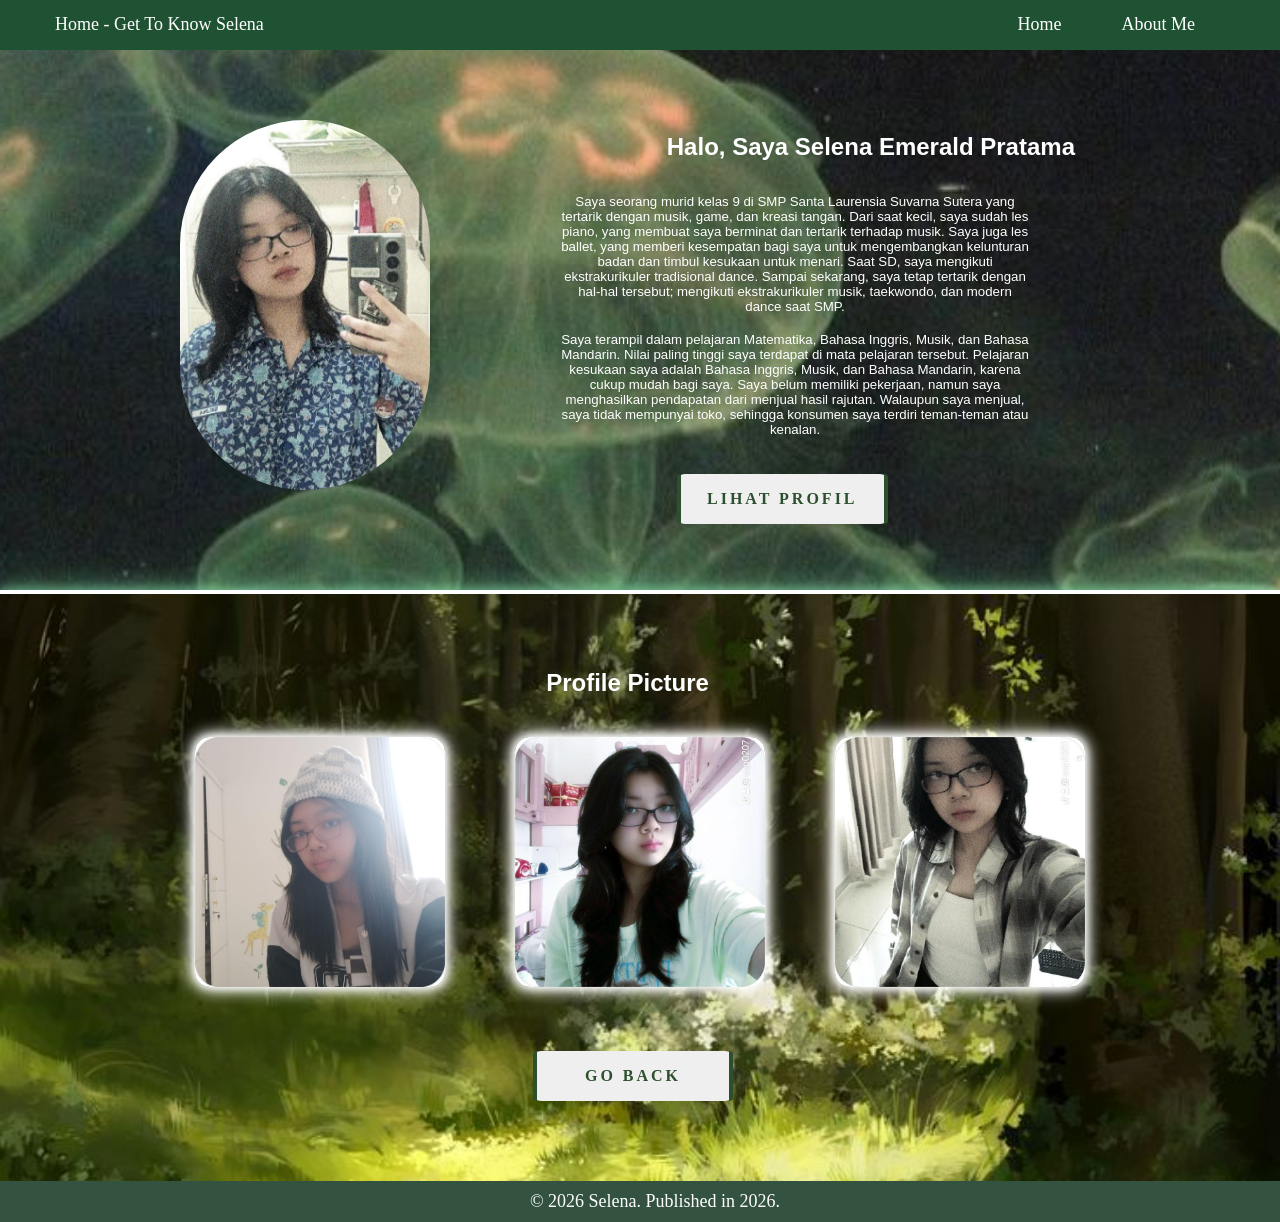
<file: Index.html>
<!DOCTYPE html>
<html>
<head>
	<meta charset="utf-8">
	<meta name="viewport" content="width=device-width, initial-scale=1">
	<link rel="stylesheet" href="Style-Home.CSS">
	<title>Get To Know Selena</title>

</head>
<body>
	<section class="home" id="home">
	<nav class="navbar">
		<p style="float:left;"> Home - Get To Know Selena </p>
		<div style="display: flex; justify-content: flex-end; gap: 20px;">
		<ul>
	<li><a href="index.html"> Home </a><li>
	<li><a href="about (2).html"> About Me </a><li>
	</ul>
</div>

</nav>

<div class="fixed-background-section">
<div class="content-wrapper">
<img class="profile-img" src="profile picture.jpeg">
<div class="text-content">
<h1 style="float:right;">Halo, Saya Selena Emerald Pratama</h1>
<div class="text-box">
 <h5 style="float:right;">Saya seorang murid kelas 9 di SMP Santa Laurensia Suvarna Sutera yang tertarik dengan musik, game, dan kreasi tangan. Dari saat kecil, saya sudah les piano, yang membuat saya berminat dan tertarik terhadap musik. Saya juga les ballet, yang memberi kesempatan bagi saya untuk mengembangkan kelunturan badan dan timbul kesukaan untuk menari. Saat SD, saya mengikuti ekstrakurikuler tradisional dance. Sampai sekarang, saya tetap tertarik dengan hal-hal tersebut; mengikuti ekstrakurikuler musik, taekwondo, dan modern dance saat SMP.</h5>
 <h5 style="float:right;">Saya terampil dalam pelajaran Matematika, Bahasa Inggris, Musik, dan Bahasa Mandarin. Nilai paling tinggi saya terdapat di mata pelajaran tersebut. Pelajaran kesukaan saya adalah Bahasa Inggris, Musik, dan Bahasa Mandarin, karena cukup mudah bagi saya. Saya belum memiliki pekerjaan, namun saya menghasilkan pendapatan dari menjual hasil rajutan. Walaupun saya menjual, saya tidak mempunyai toko, sehingga konsumen saya terdiri teman-teman atau kenalan. </h5>
</div>
</div>
</div>

<a href="#profile" class="button-link">
<button class="button">
  <span>Lihat Profil</span>
</button>
</a>
</section>

<hr class="neon-line">

<section class="profile" id="profile">
	<h1 style="float:center;">Profile Picture</h1>

<div class="container">
<img src="photo2.jpeg">
<img src="photo3.jpeg">
<img src="photo4.jpeg">
</div>

<a href="#home" class="button-link">
<button class="button">
  <span>Go Back</span>
</button>
</a>

</section>

<footer style="text-align:center; padding:10px; background:#33523f;">
  <p>© 2026 Selena. Published in 2026.</p>
</footer>

</div>

</body>
</html>
</file>
<file: Style-Home.CSS>
/* Reset sederhana */
* {
  margin: 0;
  padding: 0;
  box-sizing: border-box;
  font-family: Cinzel Decorative, serif;

/* Navbar */
.navbar {
  background-color: #1f5232; /* warna modern gelap */
  padding: 14px 25px;
  box-shadow: 0 2px 8px rgba(0,0,0,0.15);
  height:50px;

}

p{
  color:#ffffff;
  font-family: Cinzel Decorative, serif;
  font-size: 18px;
  margin-left:30px;
}

/* Menu */
.navbar ul {
  list-style: none;
  display: flex;
  align-items: center;
}

/* Item */
.navbar ul li {
  margin-right: 30px;

}

/* Link */
.navbar ul li a {
  text-decoration: none;
  color: #ffffff;
  font-size: 18px;
  font-weight: 500;
  position: relative;
  padding: 5px 0;
  transition: color 0.3s ease;

}

/* Efek garis bawah modern */
.navbar ul li a::after {
  content: "";
  position: absolute;
  left: 0;
  bottom: -3px;
  width: 0%;
  height: 2px;
  background-color: #4ed481;
  transition: width 0.3s ease;
}

/* Hover */
.navbar ul li a:hover {
  color: #34e081;
}

.navbar ul li a:hover::after {
  width: 100%;
}

body{
  background-color:#112e21;
}


.fixed-background-section {
    background-image: url("download2.jpeg");
    background-attachment: fixed;
    background-position: center;
    background-size: cover;
    background-repeat: no-repeat;
    min-height: 540px;
}

.content-wrapper {
    display: flex;              /* Turns on Flexbox */
    align-items: center;        /* Vertically centers image and text */
    gap: 0px;                  /* Space between image and text */
    max-width: 1170px;          /* Limits width on large screens */
    margin: 0 auto;             /* Centers the wrapper */
    margin-right: 30px;
}

.profile-img {
    width: 280px;               /* Fixed width for consistency */
    height: 370px;
    object-fit: cover;          /* Ensures image doesn't stretch */
    border-radius: 50%;         /* Makes it circular */
    flex-shrink: 0;             /* Prevents image from shrinking */
    transition: transform 0.3s ease;
}

.profile-img:hover {
    transform: scale(1.1);
}

h1{
  color:#ffffff;
  font-family: Tahoma, sans-serif;
  margin-right: 175px;
  margin-top:30px;
  margin-bottom: 15px;
}

.text-box {
  max-width: 900px;   /* controls how wide the text can go */
  
  text-align: left;   /* aligns the text inside to the left */
  margin-right: 220px;
  margin-left:-200px;
  margin-bottom: -110px;
}

h5{
  color:#ffffff;
  font-family: Trebuchet MS, sans-serif;
  text-align: center;
  margin-left: 165px;   
  padding-left: 165px;  
  margin-top: 18px;
  font-weight: lighter; 
}

.button-link {
    display: inline-block;
    text-decoration: none;
    color: inherit;
    margin: 0 auto;
    margin-left: 0px;
    /* Prevents the link from expanding */
    display: inline-block;
}

.button {
  min-width: 200px;
  padding: 0 30px;
  height: 50px;
  font-size: 16px;
  color: #2c502d;
  letter-spacing: 3px;
  box-shadow: 0 5px 15px -10px rgba(0, 0, 0, 0.2);
  position: relative;
  cursor: pointer;
  border: none;
  display: flex;
  justify-content: center;
  align-items: center;
  font-weight: 700;
  border-radius: 8px;
  text-transform: uppercase;
  transition: all 0.5s ease;
}

.button {
  display: block;
  margin-left:677px;
  margin-top: -90px;
}

.button span {
  z-index: 1;
  text-align: center;
}

.button::before,
.button::after {
  content: '';
  position: absolute;
  width: 4px;
  height: 100%;
  top: 0;
  transition: all 0.5s ease;
  background: #2c502d;
}

.button::before {
  left: 0;
  border-top-left-radius: 5px;
  border-end-start-radius: 5px;
}

.button::after {
  right: 30;
  border-top-right-radius: 5px;
  border-end-end-radius: 5px;
}

.button:hover {
  transition: all 0.5s ease;
  color: #79e090;
}

.button:hover::after,
.button:hover::before {
  width: 50%;
}.button {
  min-width: 200px;
  padding: 0 30px;
  height: 50px;
  font-size: 16px;
  color:#2c502d;
  letter-spacing: 3px;
  box-shadow: 0 5px 15px -10px rgba(0, 0, 0, 0.2);
  position: relative;
  cursor: pointer;
  border: none;
  display: flex;
  justify-content: center;
  align-items: center;
  font-weight: 700;
  border-radius: 8px;
  text-transform: uppercase;
  transition: all 0.5s ease;
}

.button span {
  z-index: 1;
  text-align: center;
}

.button::before,
.button::after {
  content: '';
  position: absolute;
  width: 4px;
  height: 100%;
  top: 0;
  transition: all 0.5s ease;
  background: #2c502d;
}

.button::before {
  left: 0;
  border-top-left-radius: 5px;
  border-end-start-radius: 5px;
}

.button::after {
  right: 0;
  border-top-right-radius: 5px;
  border-end-end-radius: 5px;
}

.button:hover {
  transition: all 0.5s ease;
  color: #79e090;
}

.button:hover::after,
.button:hover::before {
  width: 50%;
}

.container {
  display: flex;
  justify-content: center; 
  gap: 70px; 
  margin-bottom: 180px;
  margin-top: 40px;
  height:100%;
}

.home {
  background-size: cover;
  background-position: center;
  background-repeat: no-repeat;
  min-height: 505px;

img {
    transition: transform 0.3s ease; 
}

img:hover {
    transform: scale(1.1); /* Membesar 10% */
}

img {
  max-width: 250px;
  max-height: 500px;
  border-radius:900px;
  margin-left: 100px;
  margin-top:70px;
  text-align: left;
}

}

.neon-line {
  border: none;
  height: 4px;
  background: #ffffff; /* Cyan color */
  box-shadow: 0 0 10px #94f7bc, 0 0 20px #94f7bc, 0 0 40px #94f7bc;
}

.profile {
  min-height: 553px;
  background-image: url("green forest.jpeg");
  background-size: cover;
 
img {
    transition: transform 0.3s ease; 
}

img:hover {
    transform: scale(1.1); /* Membesar 10% */
}

img {
  max-width: 250px;
  border-radius:15px;
  margin-bottom: -100px;
}

  h1{
  text-align: center;
  margin-left:150px;
   margin-top:0px;
   padding-top: 75px;
}

.button {
  min-width: 200px;
  padding: 0 30px;
  height: 50px;
  font-size: 16px;
  color: ##2c502d;
  letter-spacing: 3px;
  box-shadow: 0 5px 15px -10px rgba(0, 0, 0, 0.2);
  position: relative;
  cursor: pointer;
  border: none;
  display: flex;
  justify-content: center;
  align-items: center;
  font-weight: 700;
  border-radius: 8px;
  text-transform: uppercase;
  transition: all 0.5s ease;
}

.button {
  margin-left:533px;
  margin-top:-130px;
}

.button span {
  z-index: 1;
  text-align: center;
}

.button::before,
.button::after {
  content: '';
  position: absolute;
  width: 4px;
  height: 100%;
  top: 0;
  transition: all 0.5s ease;
  background: #2c502d;
}

.button::before {
  left: 0;
  border-top-left-radius: 5px;
  border-end-start-radius: 5px;
}

.button::after {
  right: 30;
  border-top-right-radius: 5px;
  border-end-end-radius: 5px;
}

.button:hover {
  transition: all 0.5s ease;
  color: #79e090;
}

.button:hover::after,
.button:hover::before {
  width: 50%;
}.button {
  min-width: 200px;
  padding: 0 30px;
  height: 50px;
  font-size: 16px;
  color:#2c502d;
  letter-spacing: 3px;
  box-shadow: 0 5px 15px -10px rgba(0, 0, 0, 0.2);
  position: relative;
  cursor: pointer;
  border: none;
  display: flex;
  justify-content: center;
  align-items: center;
  font-weight: 700;
  border-radius: 8px;
  text-transform: uppercase;
  transition: all 0.5s ease;
}

.button span {
  z-index: 1;
  text-align: center;
}

.button::before,
.button::after {
  content: '';
  position: absolute;
  width: 4px;
  height: 100%;
  top: 0;
  transition: all 0.5s ease;
  background: #2c502d;
}

.button::before {
  left: 0;
  border-top-left-radius: 5px;
  border-end-start-radius: 5px;
}

.button::after {
  right: 0;
  border-top-right-radius: 5px;
  border-end-end-radius: 5px;
}

.button:hover {
  transition: all 0.5s ease;
  color: #79e090;
}

.button:hover::after,
.button:hover::before {
  width: 50%;
}

}

/* MEDIUM GLOW */
.container img {
box-shadow:
0 0 8px #fff,
0 0 15px #fff,
0 0 20px #fff;
}


.container img:hover {
box-shadow:
0 0 12px #fff,
0 0 20px #fff,
0 0 30px #fff;
}
</file>
